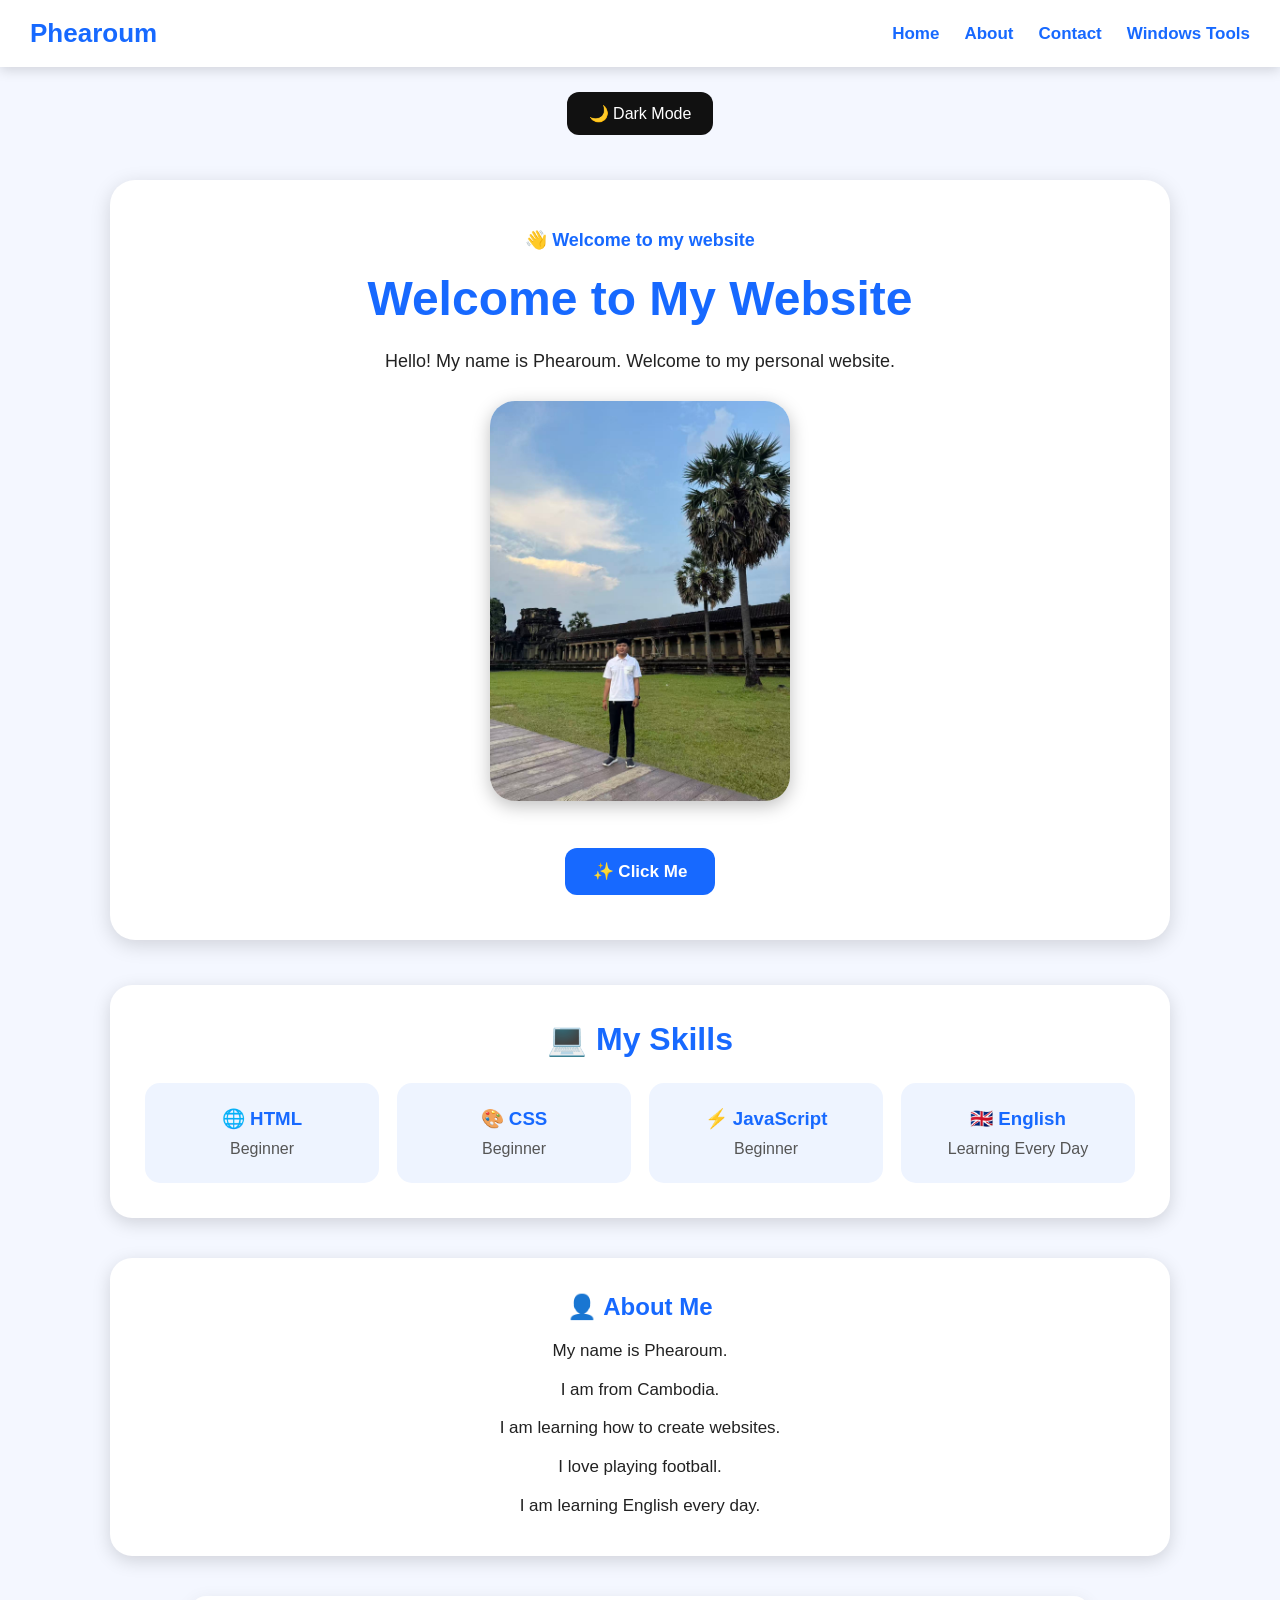
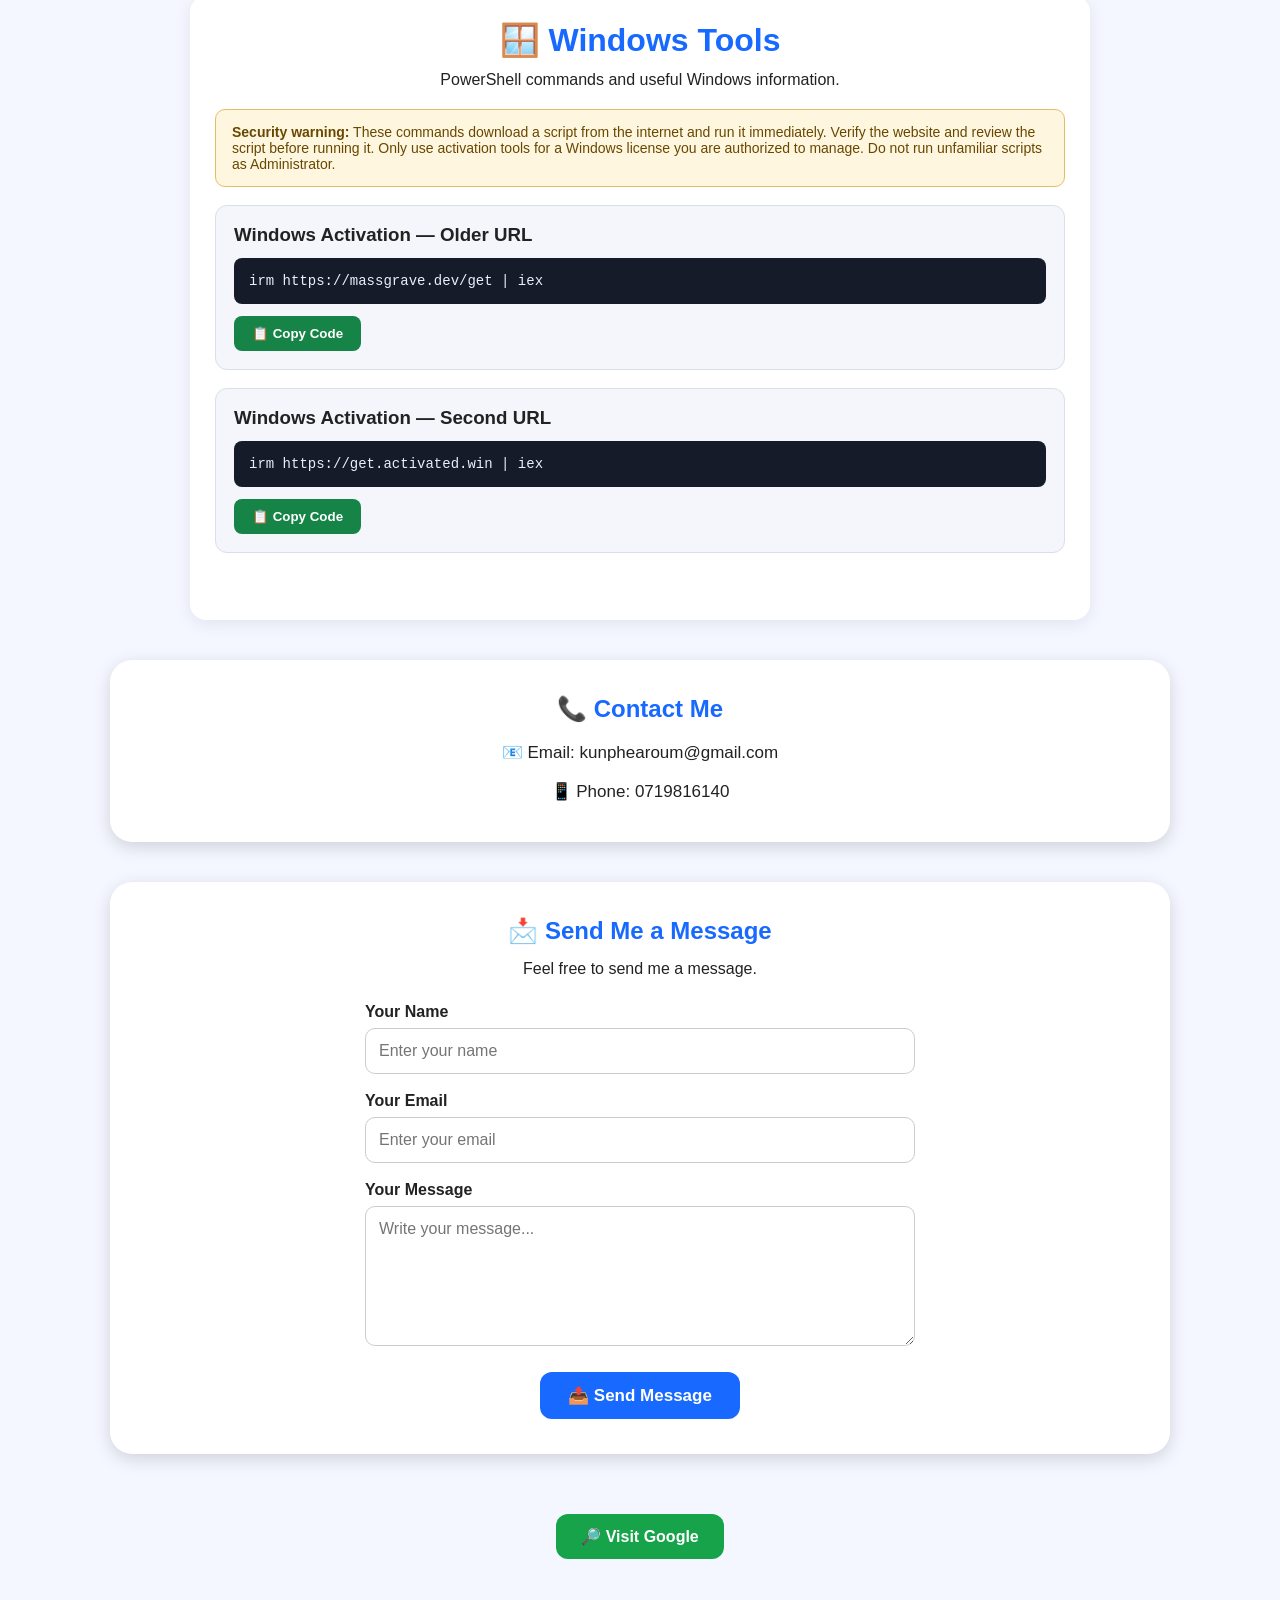
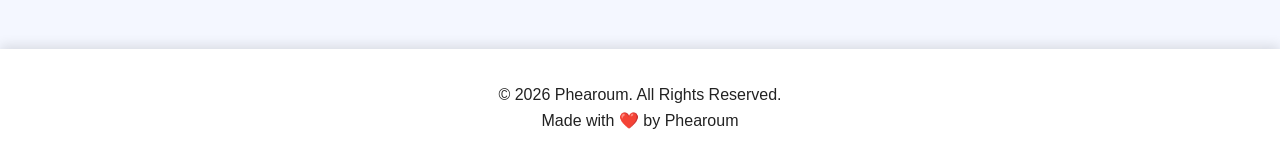
<file: index.html>
<!DOCTYPE html>
<html lang="en">
<head>
    <meta charset="UTF-8">
    <meta name="viewport" content="width=device-width, initial-scale=1.0">
    <title>Phearoum's Website</title>
    <link rel="stylesheet" href="style.css">

    <!-- Styles for the new Windows Tools section -->
    <style>
        .windows-tools {
            max-width: 900px;
            margin: 35px auto;
            padding: 25px;
            border-radius: 16px;
            background: var(--card-bg, #ffffff);
            color: inherit;
            box-shadow: 0 4px 18px rgba(0, 0, 0, 0.08);
        }
        .windows-tools .section-title { text-align: center; }
        .windows-tools-intro { text-align: center; margin-bottom: 20px; }
        .windows-warning {
            padding: 14px 16px;
            margin: 18px 0;
            border: 1px solid #e5bd65;
            border-radius: 10px;
            background: #fff6df;
            color: #684800;
            text-align: left;
            font-size: 14px;
        }
        .windows-tool-card {
            margin: 18px 0;
            padding: 18px;
            border: 1px solid #d8deea;
            border-radius: 12px;
            background: #f4f6fb;
            text-align: left;
        }
        .windows-tool-card h3 { margin: 0 0 12px; }
        .windows-tool-card pre {
            overflow-x: auto;
            padding: 15px;
            border-radius: 8px;
            background: #151b29;
            color: #e7efff;
            white-space: pre;
        }
        .windows-tool-card code {
            font-family: Consolas, "Courier New", monospace;
            font-size: 14px;
        }
        .copy-code-button {
            margin-top: 12px;
            padding: 10px 18px;
            border: 0;
            border-radius: 8px;
            background: #168447;
            color: #fff;
            font-weight: bold;
            cursor: pointer;
        }
        .copy-code-button:hover { background: #106b38; }
        .copy-status {
            min-height: 24px;
            margin-top: 10px;
            color: #168447;
            text-align: center;
            font-weight: bold;
        }
        body.dark-mode .windows-tools { background: #222938; }
        body.dark-mode .windows-tool-card {
            background: #2d3749;
            border-color: #465269;
        }
        body.dark-mode .windows-warning {
            background: #3a301d;
            color: #ffe2a0;
            border-color: #715b2b;
        }
        @media (max-width: 600px) {
            .windows-tools { padding: 18px 14px; margin: 22px 10px; }
            .windows-tool-card { padding: 14px; }
        }
    </style>
</head>

<body>

    <!-- NAVIGATION -->
    <nav class="navbar">
        <h2 class="logo">Phearoum</h2>
        <div class="nav-links">
            <a href="index.html">Home</a>
            <a href="about.html">About</a>
            <a href="contact.html">Contact</a>
            <a href="#windows-tools">Windows Tools</a>
        </div>
    </nav>

    <!-- DARK MODE -->
    <button class="dark-button" id="darkButton" onclick="darkMode()" type="button">
        🌙 Dark Mode
    </button>

    <!-- MAIN -->
    <main>

        <!-- HERO -->
        <section class="hero">
            <p class="welcome-text">👋 Welcome to my website</p>
            <h1 id="title">Welcome to My Website</h1>
            <p>
                Hello! My name is Phearoum.
                Welcome to my personal website.
            </p>
            <img src="photo.jpg" alt="Phearoum" class="profile-photo">
            <br><br>
            <button class="my-button" onclick="changeText()" type="button">
                ✨ Click Me
            </button>
        </section>

        <!--  -->
        <section class="photo-section">
            <h2 class="section-title"> </h2>
            <p> </p>

            <div class="photo-gallery">
                
            </div>
            <p class="gallery-note">
               
            </p>
        </section>

        <!-- SKILLS -->
        <section class="skills-box">
            <h2 class="section-title">💻 My Skills</h2>
            <div class="skills">
                <div class="skill"><h3>🌐 HTML</h3><p>Beginner</p></div>
                <div class="skill"><h3>🎨 CSS</h3><p>Beginner</p></div>
                <div class="skill"><h3>⚡ JavaScript</h3><p>Beginner</p></div>
                <div class="skill"><h3>🇬🇧 English</h3><p>Learning Every Day</p></div>
            </div>
        </section>

        <!-- ABOUT -->
        <section class="about-box">
            <h2>👤 About Me</h2>
            <p>My name is Phearoum.</p>
            <p>I am from Cambodia.</p>
            <p>I am learning how to create websites.</p>
            <p>I love playing football.</p>
            <p>I am learning English every day.</p>
        </section>

        <!-- WINDOWS TOOLS -->
        <section class="windows-tools" id="windows-tools">
            <h2 class="section-title">🪟 Windows Tools</h2>
            <p class="windows-tools-intro">
                PowerShell commands and useful Windows information.
            </p>

            <div class="windows-warning">
                <strong>Security warning:</strong>
                These commands download a script from the internet and run it immediately.
                Verify the website and review the script before running it. Only use
                activation tools for a Windows license you are authorized to manage.
                Do not run unfamiliar scripts as Administrator.
            </div>

            <article class="windows-tool-card">
                <h3>Windows Activation — Older URL</h3>
                <pre><code id="command1">irm https://massgrave.dev/get | iex</code></pre>
                <button class="copy-code-button" type="button"
                    onclick="copyCommand('command1', this)">📋 Copy Code</button>
            </article>

            <article class="windows-tool-card">
                <h3>Windows Activation — Second URL</h3>
                <pre><code id="command2">irm https://get.activated.win | iex</code></pre>
                <button class="copy-code-button" type="button"
                    onclick="copyCommand('command2', this)">📋 Copy Code</button>
            </article>

            <p class="copy-status" id="copyStatus" role="status" aria-live="polite"></p>
        </section>

        <!-- CONTACT -->
        <section class="contact-box">
            <h2>📞 Contact Me</h2>
            <p>📧 Email: kunphearoum@gmail.com</p>
            <p>📱 Phone: 0719816140</p>
        </section>

        <!-- CONTACT FORM -->
        <section class="form-box">
            <h2>📩 Send Me a Message</h2>
            <p>Feel free to send me a message.</p>
            <form action="https://formspree.io/f/xwlkllrn" method="POST">
                <label for="name">Your Name</label>
                <input type="text" id="name" name="name"
                    placeholder="Enter your name" required>

                <label for="email">Your Email</label>
                <input type="email" id="email" name="email"
                    placeholder="Enter your email" required>

                <label for="message">Your Message</label>
                <textarea id="message" name="message"
                    placeholder="Write your message..." required></textarea>

                <button class="send-button" type="submit">📤 Send Message</button>
            </form>
        </section>

        <!-- GOOGLE BUTTON -->
        <a class="google-button" href="https://www.google.com"
            target="_blank" rel="noopener noreferrer">
            🔎 Visit Google
        </a>

    </main>

    <!-- FOOTER -->
    <footer>
        <p>© 2026 Phearoum. All Rights Reserved.</p>
        <p>Made with ❤️ by Phearoum</p>
    </footer>

    <!-- JAVASCRIPT -->
    <script>
        // CHANGE TEXT
        function changeText() {
            document.getElementById("title").textContent = "Hello Phearoum! 👋";
        }

        // DARK MODE
        function darkMode() {
            document.body.classList.toggle("dark-mode");

            const button = document.getElementById("darkButton");
            const isDark = document.body.classList.contains("dark-mode");

            localStorage.setItem("darkMode", isDark ? "on" : "off");
            button.textContent = isDark ? "☀️ Light Mode" : "🌙 Dark Mode";
        }

        // RESTORE SAVED DARK MODE
        if (localStorage.getItem("darkMode") === "on") {
            document.body.classList.add("dark-mode");
            document.getElementById("darkButton").textContent = "☀️ Light Mode";
        }

        // COPY WINDOWS COMMAND
        async function copyCommand(elementId, button) {
            const codeElement = document.getElementById(elementId);
            const status = document.getElementById("copyStatus");

            if (!codeElement) return;

            const command = codeElement.textContent.trim();

            try {
                await navigator.clipboard.writeText(command);
                status.textContent = "✅ Code copied successfully!";
            } catch (error) {
                // Fallback for browsers that block the Clipboard API
                const temporaryInput = document.createElement("textarea");
                temporaryInput.value = command;
                temporaryInput.style.position = "fixed";
                temporaryInput.style.opacity = "0";
                document.body.appendChild(temporaryInput);
                temporaryInput.select();

                try {
                    document.execCommand("copy");
                    status.textContent = "✅ Code copied successfully!";
                } catch (fallbackError) {
                    status.textContent = "Copy failed. Please select and copy the code manually.";
                }

                temporaryInput.remove();
            }

            const originalText = button.textContent;
            button.textContent = "✅ Copied!";
            window.setTimeout(() => {
                button.textContent = originalText;
            }, 1800);
        }
    </script>

</body>
</html>
</file>
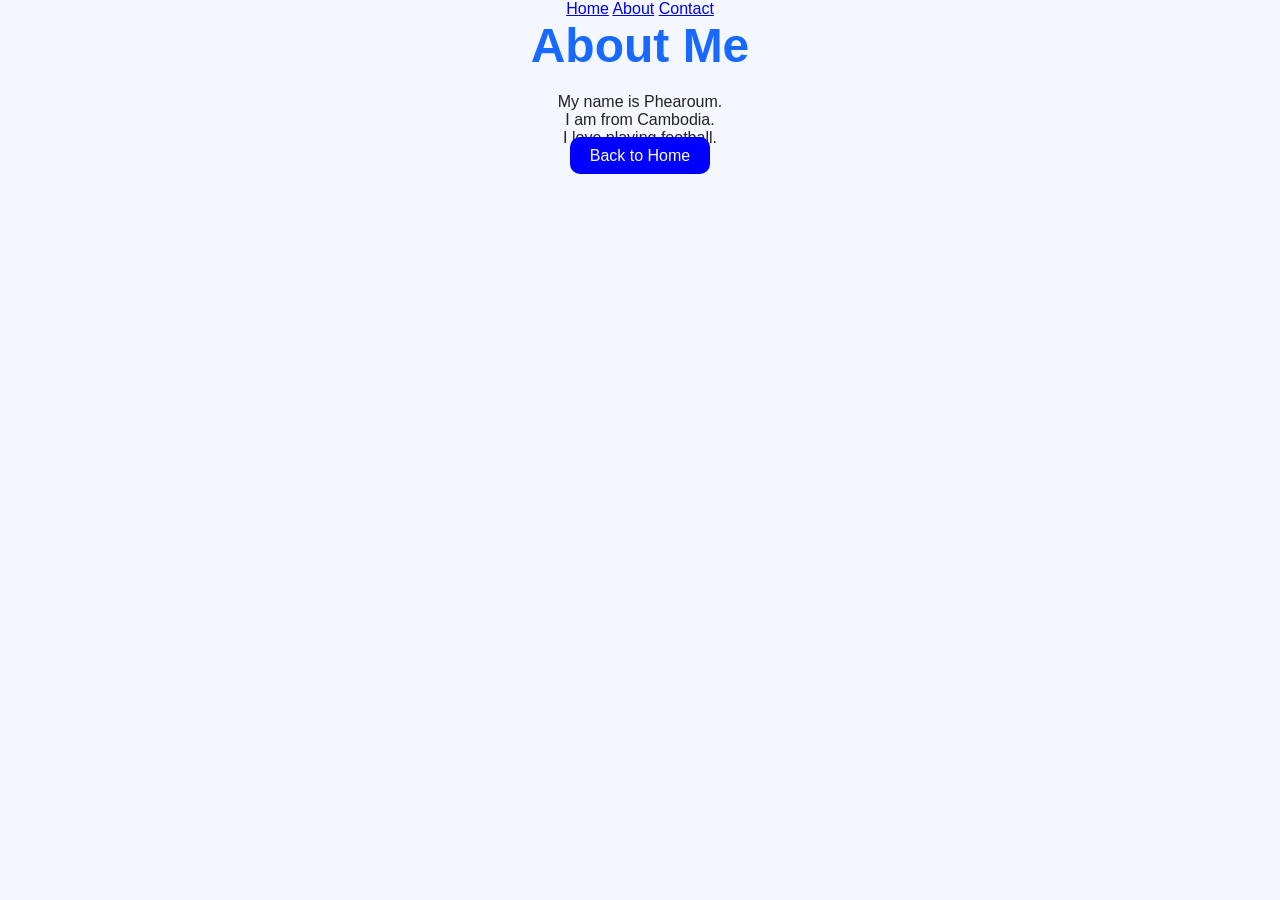
<file: about.html>
<!DOCTYPE html>
<html>
<head>
    <title>About Me</title>
    <link rel="stylesheet" href="style.css">
</head>

<body>
<nav>
    <a href="index.html">Home</a>
    <a href="about.html">About</a>
    <a href="contact.html">Contact</a>
</nav>

    <h1>About Me</h1>

    <p>My name is Phearoum.</p>
    <p>I am from Cambodia.</p>
    <p>I love playing football.</p>
<a href="index.html" 
style="background-color: blue; color: white; padding: 10px 20px; text-decoration: none; border-radius: 10px;">
Back to Home
</a>
</file>
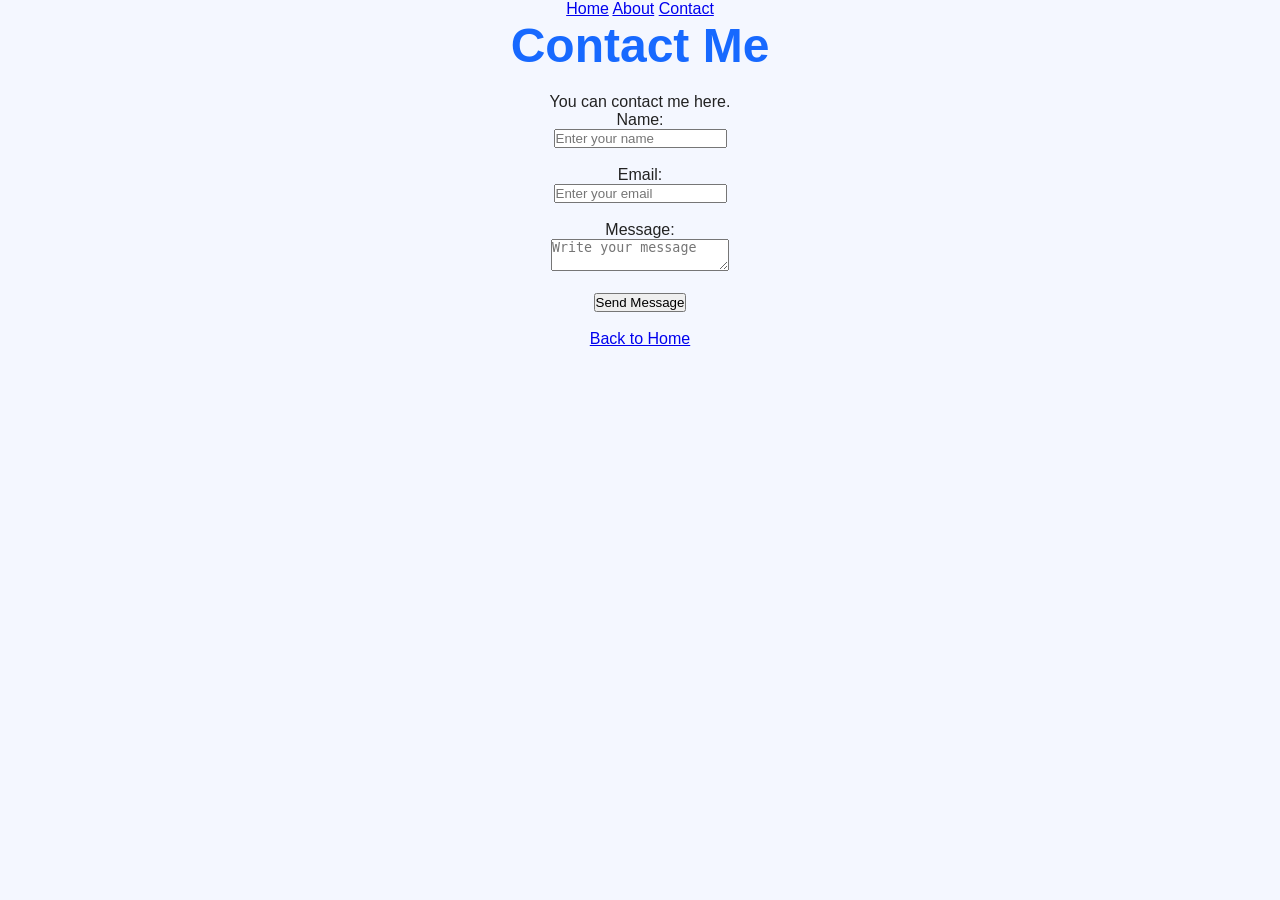
<file: contact.html>
<!DOCTYPE html>
<html>
<head>
    <title>Contact Me</title>
    <link rel="stylesheet" href="style.css">
</head>

<body>
<nav>
    <a href="index.html">Home</a>
    <a href="about.html">About</a>
    <a href="contact.html">Contact</a>
</nav>

    <h1>Contact Me</h1>

    <p>You can contact me here.</p>

    <form>
        <label>Name:</label>
        <br>
        <input type="text" placeholder="Enter your name">

        <br><br>

        <label>Email:</label>
        <br>
        <input type="email" placeholder="Enter your email">

        <br><br>

        <label>Message:</label>
        <br>
        <textarea placeholder="Write your message"></textarea>

        <br><br>

        <button type="submit">Send Message</button>
    </form>

    <br>

    <a href="index.html">Back to Home</a>

</body>
</html>
</file>
<file: style.css>
* {
    box-sizing: border-box;
    margin: 0;
    padding: 0;
}

body {
    font-family: Arial, sans-serif;
    background: #f4f7ff;
    color: #222;
    text-align: center;
    transition: 0.3s;
}

.navbar {
    background: white;
    padding: 18px 30px;
    display: flex;
    justify-content: space-between;
    align-items: center;
    box-shadow: 0 3px 12px rgba(0, 0, 0, 0.15);
    position: sticky;
    top: 0;
    z-index: 100;
}

.logo {
    color: #1769ff;
    font-size: 26px;
}

.nav-links {
    display: flex;
    gap: 25px;
}

.nav-links a {
    color: #1769ff;
    text-decoration: none;
    font-size: 17px;
    font-weight: bold;
    transition: 0.3s;
}

.nav-links a:hover {
    color: red;
    transform: translateY(-2px);
}

.dark-button {
    margin: 25px;
    padding: 12px 22px;
    background: #111;
    color: white;
    border: none;
    border-radius: 12px;
    cursor: pointer;
    font-size: 16px;
    transition: 0.3s;
}

.dark-button:hover {
    transform: scale(1.05);
}

main {
    max-width: 1100px;
    margin: auto;
    padding: 20px;
}

.hero {
    background: white;
    padding: 45px 25px;
    border-radius: 25px;
    box-shadow: 0 5px 20px rgba(0, 0, 0, 0.15);
    margin-bottom: 45px;
}

.welcome-text {
    color: #1769ff;
    font-size: 18px;
    font-weight: bold;
    margin-bottom: 15px;
}

h1 {
    color: #1769ff;
    font-size: 48px;
    margin-bottom: 20px;
}

.hero p {
    font-size: 18px;
    line-height: 1.7;
}

.profile-photo {
    width: 300px;
    max-width: 90%;
    margin: 25px 0;
    border-radius: 25px;
    box-shadow: 0 5px 18px rgba(0, 0, 0, 0.25);
}

.my-button,
.send-button {
    background: #1769ff;
    color: white;
    border: none;
    padding: 13px 28px;
    border-radius: 12px;
    font-size: 17px;
    font-weight: bold;
    cursor: pointer;
    transition: 0.3s;
}

.my-button:hover,
.send-button:hover {
    background: #0046c7;
    transform: scale(1.05);
}

.section-title {
    color: #1769ff;
    font-size: 32px;
    margin-bottom: 12px;
}

.gallery-section {
    margin-bottom: 50px;
}

.gallery-section > p {
    margin-bottom: 25px;
}

.gallery {
    display: grid;
    grid-template-columns: repeat(3, 1fr);
    gap: 25px;
}

.photo-card {
    background: white;
    padding: 12px;
    border-radius: 18px;
    box-shadow: 0 5px 15px rgba(0, 0, 0, 0.15);
    transition: 0.3s;
}

.photo-card:hover {
    transform: translateY(-8px);
}

.photo-card img {
    width: 100%;
    height: 200px;
    object-fit: cover;
    border-radius: 12px;
}

.photo-card h3 {
    margin-top: 12px;
    color: #1769ff;
}

.photo-card p {
    margin-top: 7px;
    color: #666;
}

.skills-box,
.about-box,
.contact-box,
.form-box {
    background: white;
    padding: 35px;
    margin: 40px 0;
    border-radius: 22px;
    box-shadow: 0 5px 18px rgba(0, 0, 0, 0.15);
}

.skills {
    display: grid;
    grid-template-columns: repeat(4, 1fr);
    gap: 18px;
    margin-top: 25px;
}

.skill {
    background: #eef4ff;
    padding: 25px 15px;
    border-radius: 15px;
    transition: 0.3s;
}

.skill:hover {
    transform: translateY(-6px);
}

.skill h3 {
    color: #1769ff;
    margin-bottom: 10px;
}

.skill p {
    color: #555;
}

.about-box p,
.contact-box p {
    font-size: 17px;
    line-height: 1.8;
    margin-top: 8px;
}

.about-box h2,
.contact-box h2,
.form-box h2 {
    color: #1769ff;
    margin-bottom: 15px;
}

.form-box > p {
    margin-bottom: 25px;
}

.form-box form {
    max-width: 550px;
    margin: auto;
    text-align: left;
}

.form-box label {
    display: block;
    margin-top: 18px;
    margin-bottom: 7px;
    font-weight: bold;
}

.form-box input,
.form-box textarea {
    width: 100%;
    padding: 13px;
    border: 1px solid #ccc;
    border-radius: 10px;
    font-size: 16px;
    font-family: Arial, sans-serif;
    outline: none;
}

.form-box input:focus,
.form-box textarea:focus {
    border-color: #1769ff;
}

.form-box textarea {
    height: 140px;
    resize: vertical;
}

.send-button {
    display: block;
    margin: 22px auto 0;
}

#thankYou {
    color: green;
    font-size: 18px;
    font-weight: bold;
    margin-top: 20px;
}

.google-button {
    display: inline-block;
    background: #16a34a;
    color: white;
    padding: 13px 25px;
    margin: 20px 0 40px;
    text-decoration: none;
    border-radius: 12px;
    font-weight: bold;
    transition: 0.3s;
}

.google-button:hover {
    background: #087f35;
    transform: scale(1.05);
}

footer {
    background: white;
    padding: 30px;
    margin-top: 30px;
    box-shadow: 0 -3px 12px rgba(0, 0, 0, 0.12);
}

footer p {
    margin: 7px;
}

.dark-mode {
    background: #181818;
    color: white;
}

.dark-mode .navbar,
.dark-mode .hero,
.dark-mode .photo-card,
.dark-mode .skills-box,
.dark-mode .about-box,
.dark-mode .contact-box,
.dark-mode .form-box,
.dark-mode footer {
    background: #292929;
}

.dark-mode .nav-links a {
    color: #66a3ff;
}

.dark-mode .skill {
    background: #383838;
}

.dark-mode .skill p,
.dark-mode .photo-card p {
    color: #ddd;
}

.dark-mode .form-box input,
.dark-mode .form-box textarea {
    background: #333;
    color: white;
    border-color: #666;
}

.dark-mode h1,
.dark-mode h2,
.dark-mode h3 {
    color: #66a3ff;
}

@media (max-width: 800px) {

    .gallery {
        grid-template-columns: repeat(2, 1fr);
    }

    .skills {
        grid-template-columns: repeat(2, 1fr);
    }

    h1 {
        font-size: 38px;
    }
}

@media (max-width: 550px) {

    .navbar {
        flex-direction: column;
        gap: 15px;
    }

    .nav-links {
        gap: 15px;
    }

    .nav-links a {
        font-size: 15px;
    }

    .gallery {
        grid-template-columns: 1fr;
    }

    .skills {
        grid-template-columns: 1fr;
    }

    h1 {
        font-size: 32px;
    }

    .hero {
        padding: 30px 15px;
    }

    .skills-box,
    .about-box,
    .contact-box,
    .form-box {
        padding: 25px 18px;
    }
}
</file>
